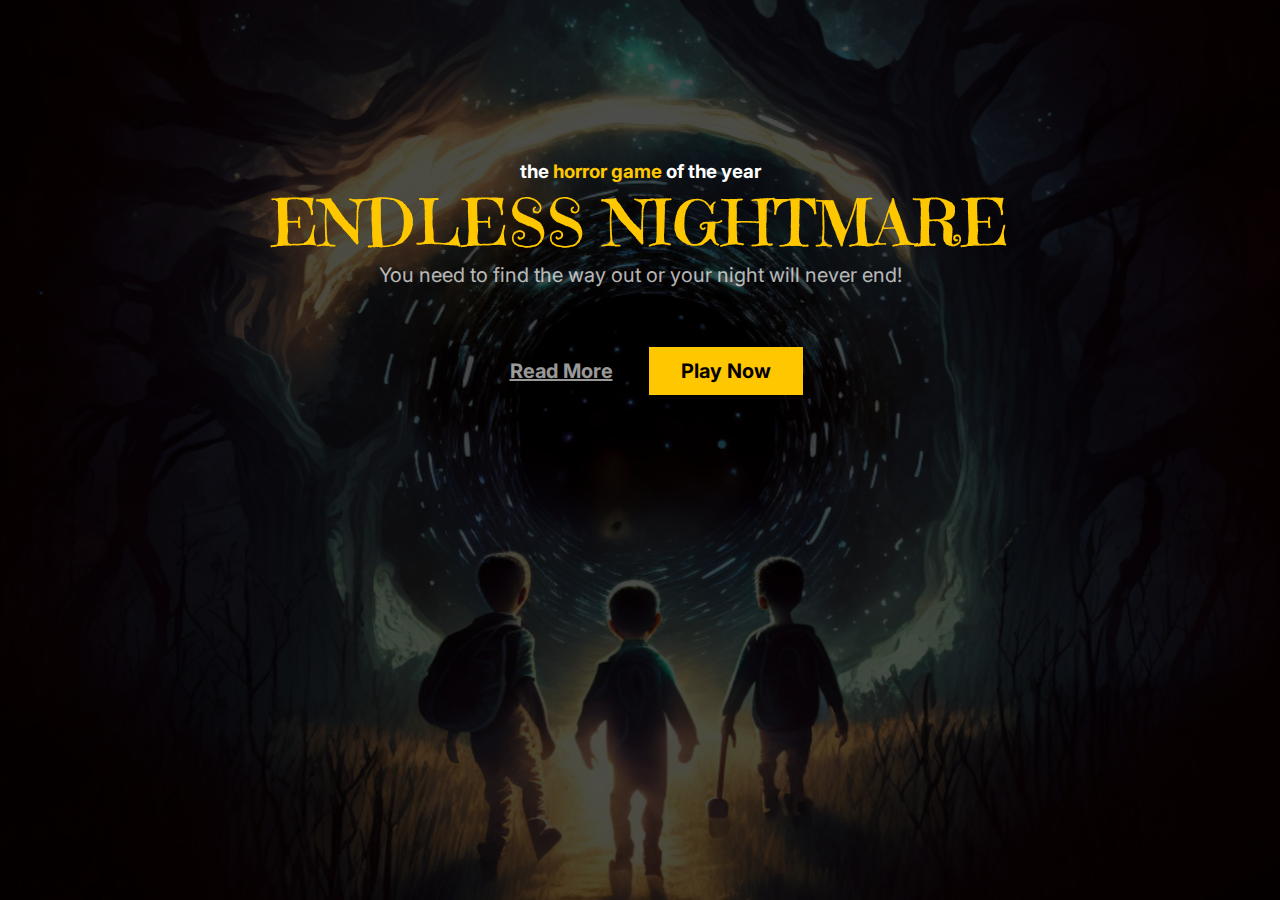
<file: Endless NightMare/index.html>
<!DOCTYPE html>
<html lang="pt-br">
  <head>
    <meta charset="UTF-8" />
    <link rel="preconnect" href="https://fonts.googleapis.com" />
    <link rel="preconnect" href="https://fonts.gstatic.com" crossorigin />
    <meta http-equiv="X-UA-Compatible" content="IE=edge" />
    <meta name="viewport" content="width=device-width, initial-scale=1.0" />
    <link
      href="https://fonts.googleapis.com/css2?family=Emilys+Candy&family=Inter:wght@400;700&display=swap"
      rel="stylesheet"
    />

    <link rel="stylesheet" href="./src/style.css" />
    <title>Endless Nightmare</title>
  </head>
  <body>
    <h3>the <span>horror game</span> of the year</h3>
    <h1>ENDLESS NIGHTMARE</h1>
    <p>You need to find the way out or your night will never end!</p>

    <a href="#">Read More</a>
    <a href="#" class="btnPrimary">Play Now</a>
  </body>
</html>
</file>
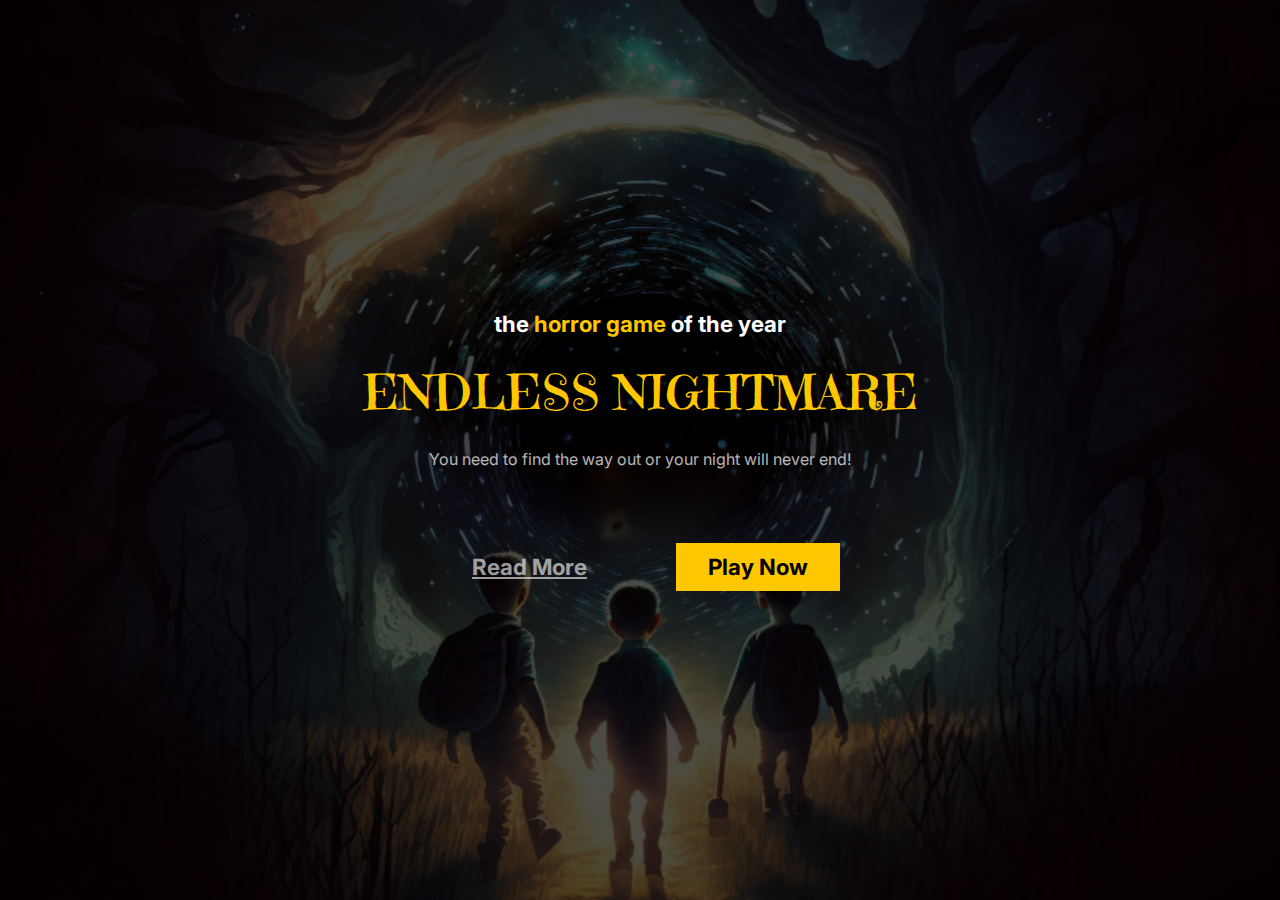
<file: EndlessNightMare/index.html>
<!DOCTYPE html>
<html lang="pt-br">
  <head>
    <meta charset="UTF-8" />
    <link rel="preconnect" href="https://fonts.googleapis.com" />
    <link rel="preconnect" href="https://fonts.gstatic.com" crossorigin />
    <meta http-equiv="X-UA-Compatible" content="IE=edge" />
    <meta name="viewport" content="width=device-width, initial-scale=1.0" />
    <link
      href="https://fonts.googleapis.com/css2?family=Emilys+Candy&family=Inter:wght@400;700&display=swap"
      rel="stylesheet"
    />

    <link rel="stylesheet" href="./src/style.css" />
    <title>Endless Nightmare</title>
  </head>
  <body>
    <h3>the <span>horror game</span> of the year</h3>
    <h1>ENDLESS NIGHTMARE</h1>
    <p>You need to find the way out or your night will never end!</p>

    <div>
      <a href="#">Read More</a>
      <a href="#" class="btnPrimary">Play Now</a>
    </div>
  </body>
</html>
</file>
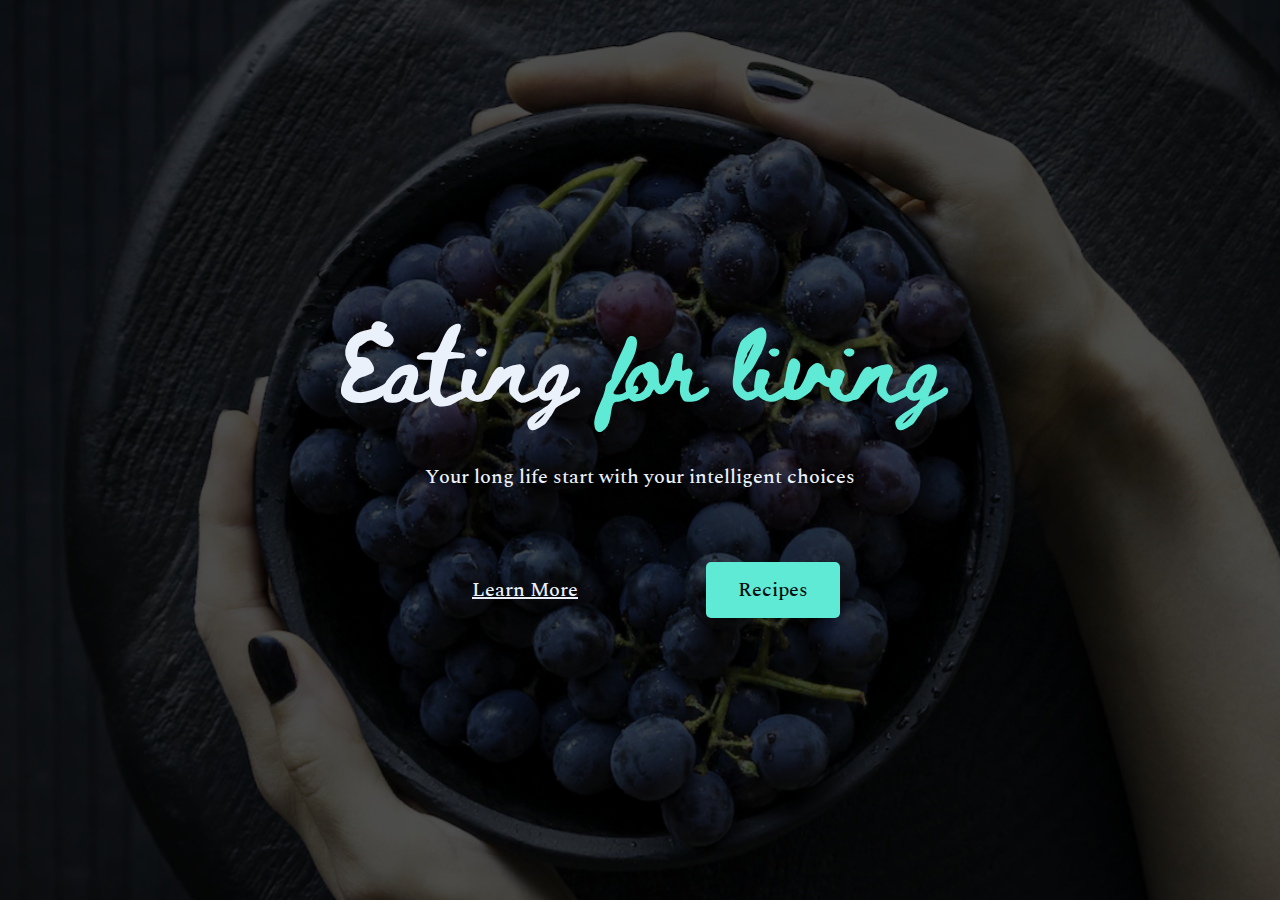
<file: HealthyRecipes/index.html>
<!DOCTYPE html>
<html lang="pt-br">
  <head>
    <meta charset="UTF-8" />
    <link rel="preconnect" href="https://fonts.googleapis.com" />
    <link rel="preconnect" href="https://fonts.gstatic.com" crossorigin />
    <meta http-equiv="X-UA-Compatible" content="IE=edge" />
    <meta name="viewport" content="width=device-width, initial-scale=1.0" />
    <link
      href="https://fonts.googleapis.com/css2?family=Beth+Ellen&family=Spectral:wght@500&display=swap"
      rel="stylesheet"
    />
    <link rel="stylesheet" href="./src/style.css" />
    <title>Healthy Recipes</title>
  </head>
  <body>
    <h1>Eating <span>for living</span></h1>
    <p>Your long life start with your intelligent choices</p>
    <div>
      <a href="#">Learn More</a>
      <a href="#" class="btnPrimary">Recipes</a>
    </div>
  </body>
</html>
</file>
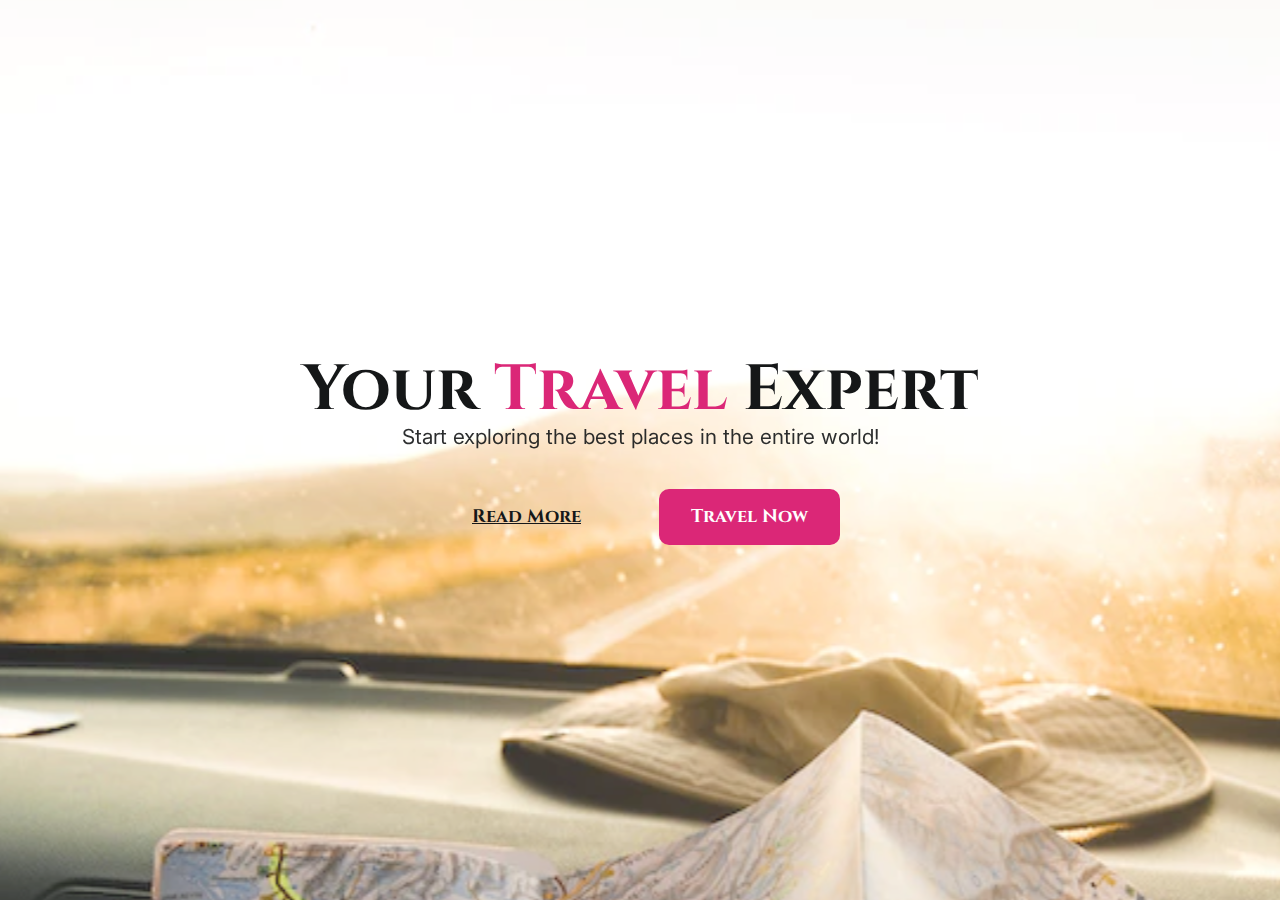
<file: TravelExpertLP/index.html>
<!DOCTYPE html>
<html lang="pt-br">
  <head>
    <meta charset="UTF-8" />
    <link rel="preconnect" href="https://fonts.googleapis.com" />
    <link rel="preconnect" href="https://fonts.gstatic.com" crossorigin />
    <meta http-equiv="X-UA-Compatible" content="IE=edge" />
    <meta name="viewport" content="width=device-width, initial-scale=1.0" />
    <link
      href="https://fonts.googleapis.com/css2?family=Cinzel:wght@700&family=Inter&display=swap"
      rel="stylesheet"
    />
    <link rel="stylesheet" href="./src/style.css" />
    <title>Travel Expert</title>
  </head>
  <body>
    <h1>Your <span>Travel</span> Expert</h1>
    <p>Start exploring the best places in the entire world!</p>

    <div>
      <a href="#">Read More</a>
      <a href="#" class="btnPrimary">Travel Now</a>
    </div>
  </body>
</html>
</file>
<file: Endless NightMare/src/style.css>
* {
  margin: 0;
  padding: 0;
  box-sizing: border-box;
  -webkit-font-smoothing: antialiased;
  -moz-osx-font-smoothing: grayscale;
}

body {
  height: 100vh;
  padding-top: 160px;
  text-align: center;
  background-image: url("./assets/backgroundImage.svg");
  background-repeat: no-repeat;
  background-size: cover;
  background-position: center;
  font-family: "Inter", sans-serif;
}

h3 {
  color: #ffffff;
}

h3 span {
  color: #ffc700;
}

h1 {
  font-family: "Emilys Candy", cursive;
  font-size: 64px;
  font-weight: 400;
  line-height: 80px;
  color: #ffc700;
}

p {
  font-size: 20px;
  line-height: 24px;
  margin-bottom: 72px;
  color: #ffffff;
  opacity: 0.7;
}

a {
  font-size: 20px;
  font-weight: 700;
  line-height: 24px;
  color: #ffffff;
  opacity: 0.6;
  padding: 12px 32px;
}

a:hover,
.btnPrimary {
  color: #040101;
  background-color: #ffc700;
  text-decoration: none;
  opacity: 1;
}
</file>
<file: EndlessNightMare/src/style.css>
* {
  margin: 0;
  padding: 0;
  box-sizing: border-box;
  -webkit-font-smoothing: antialiased;
  -moz-osx-font-smoothing: grayscale;
}

body {
  height: 100vh;
  background-image: url("./assets/backgroundImage.svg");
  background-repeat: no-repeat;
  background-size: cover;
  background-position: center;

  display: flex;
  flex-direction: column;
  justify-content: center;
  align-items: center;

  font-family: "Inter", sans-serif;
  color: #ffffff;
}
h3 {
  font-size: 1.1rem;
}

h3 span {
  color: #ffc700;
}

h1 {
  font-family: "Emilys Candy", cursive;
  font-size: 1.8rem;
  font-weight: 400;
  line-height: 80px;
  color: #ffc700;
}

p {
  text-align: center;
  font-size: 1rem;
  line-height: 24px;
  margin-bottom: 72px;

  opacity: 0.7;
}

div {
  max-width: 400px;
  width: 80%;
  display: flex;
  justify-content: space-between;
}

a {
  font-size: 1rem;
  font-weight: 700;
  line-height: 24px;
  color: #ffffff;
  opacity: 0.6;
  padding: 12px 32px;
}

a:hover,
.btnPrimary {
  color: #040101;
  background-color: #ffc700;
  text-decoration: none;
  opacity: 1;
}

@media (min-width: 768px) {
  h3,
  a {
    font-size: 1.4rem;
  }
  h1 {
    font-size: 3rem;
    margin: 15px 0;
  }
  p {
    font-size: 1rem;
  }
}
</file>
<file: HealthyRecipes/src/style.css>
* {
  padding: 0;
  margin: 0;
  box-sizing: border-box;
  -webkit-font-smoothing: antialiased;
  -moz-osx-font-smoothing: grayscale;
}

body {
  height: 100vh;
  background-image: url("./assets/backgroundImage.svg");
  background-repeat: no-repeat;
  background-size: cover;
  background-position: center;

  display: flex;
  flex-direction: column;
  justify-content: center;
  align-items: center;

  font-family: "Spectral", serif;
  color: #ebf1fb;
}

h1 {
  font-family: "Beth Ellen", serif;
  font-size: 2.3rem;
  margin-bottom: 20px;
}

h1 span {
  color: #5eead4;
}

p {
  font-size: 1rem;
  font-weight: 500;
  line-height: 30px;
  margin-bottom: 70px;
}

div {
  max-width: 400px;
  width: 80%;
  display: flex;
  justify-content: space-between;
}

a {
  font-size: 1rem;
  font-weight: 500;
  line-height: 24px;
  color: #ebf1fb;
  padding: 16px 32px;
}

a:hover,
.btnPrimary {
  color: #0b0c0e;
  background-color: #5eead4;
  border-radius: 5px;
  text-decoration: none;
}

@media (min-width: 768px) {
  h1 {
    font-size: 4.5rem;
  }

  p {
    font-size: 20px;
  }

  a {
    font-size: 1.25rem;
  }
}
</file>
<file: TravelExpertLP/src/style.css>
* {
  padding: 0;
  margin: 0;
  box-sizing: border-box;
  -webkit-font-smoothing: antialiased;
  -moz-osx-font-smoothing: grayscale;
}

body {
  height: 100vh;
  background-image: url("./assets/backgroundImage.svg");
  background-repeat: no-repeat;
  background-position: center;
  background-size: cover;

  display: flex;
  flex-direction: column;
  justify-content: center;
  align-items: center;

  font-family: "Cinzel", sans-serif;
  color: #151718;
}

h1 {
  font-size: 2rem;
  font-weight: 700;
  line-height: 70px;
}

h1 span {
  color: #db2777;
}

p {
  font-family: "Inter", sans-serif;
  font-size: 0.9rem;
  font-weight: 400;
  line-height: 24px;
  opacity: 0.9;
  margin-bottom: 40px;
}

div {
  max-width: 400px;
  width: 80%;
  display: flex;
  justify-content: space-between;
}

a {
  color: #151718;
  font-size: 0.9rem;
  font-weight: 700;
  line-height: 24px;
  padding: 16px 32px;
}

a:hover,
.btnPrimary {
  color: #ffffff;
  background-color: #db2777;
  border-radius: 10px;
  text-decoration: none;
}

@media (min-width: 768px) {
  h1 {
    font-size: 4rem;
  }

  p {
    font-size: 1.3rem;
  }

  a {
    font-size: 1.15rem;
  }
}
</file>
